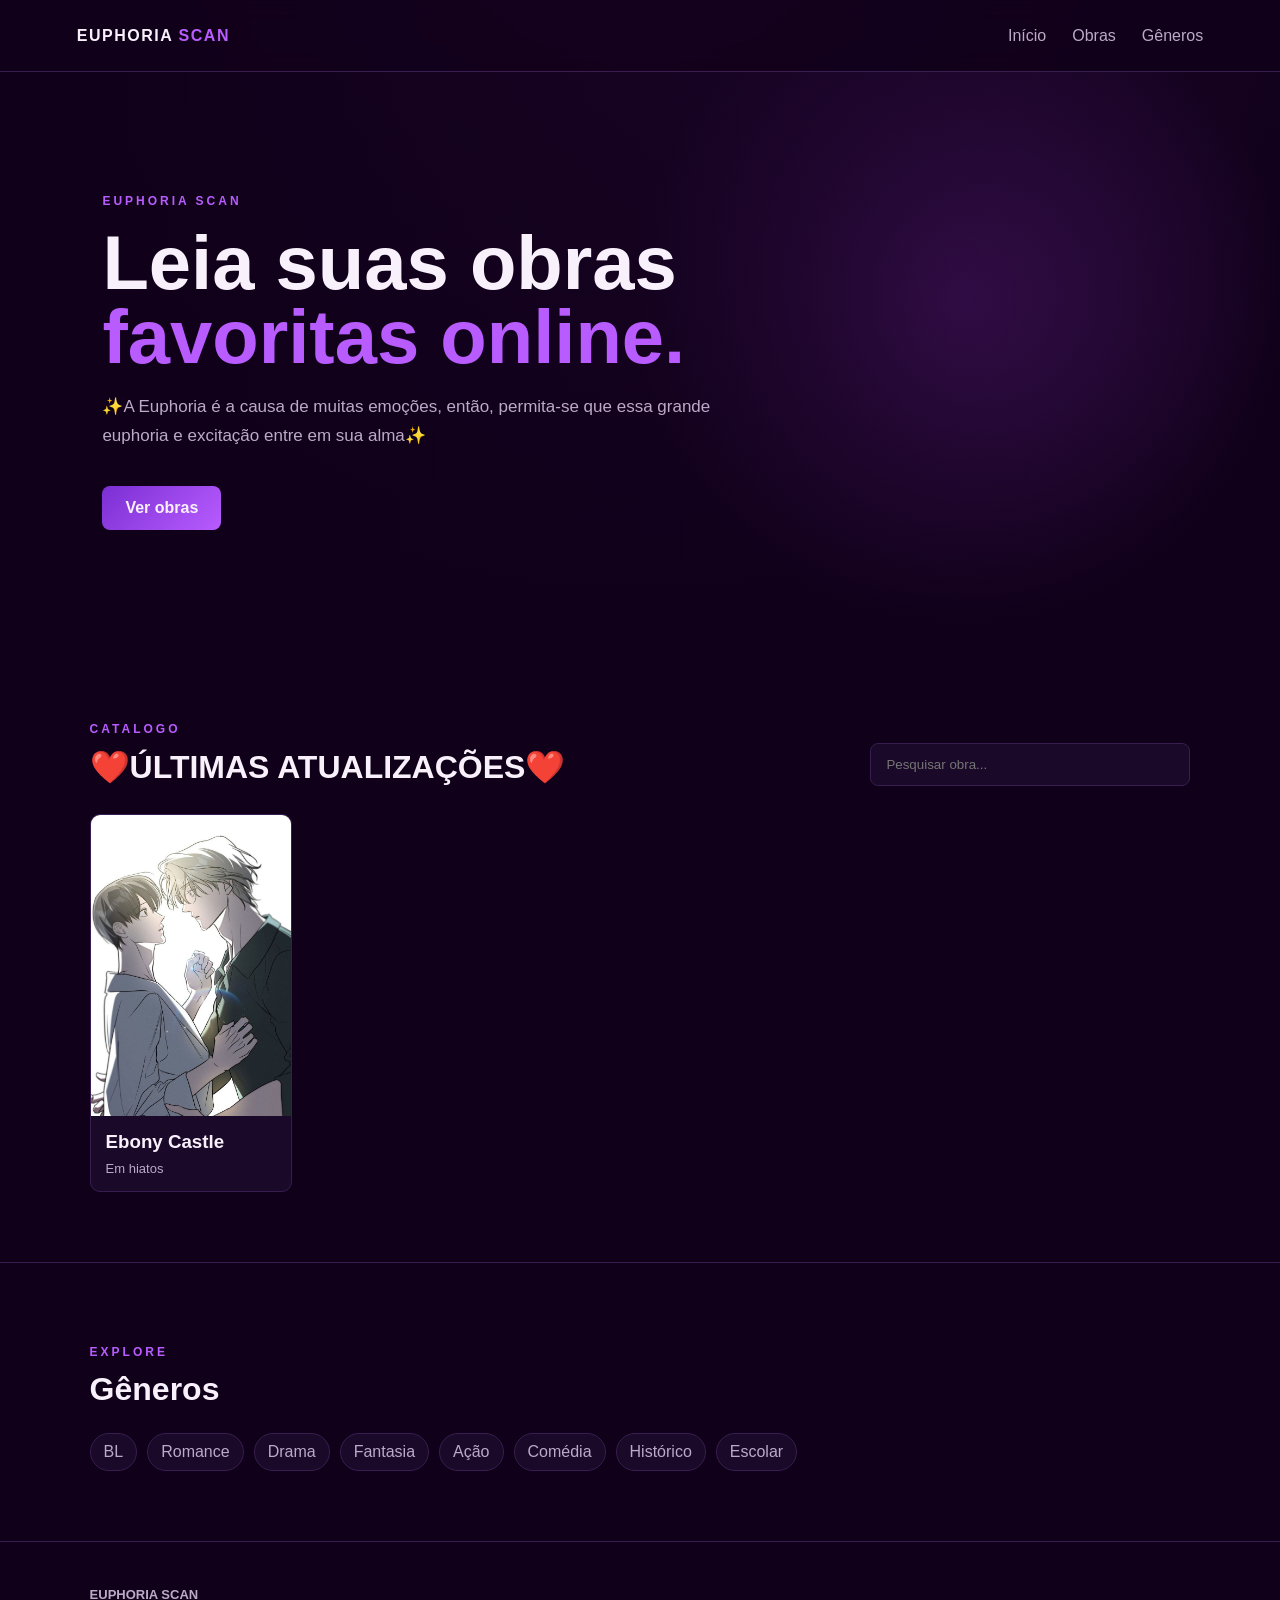
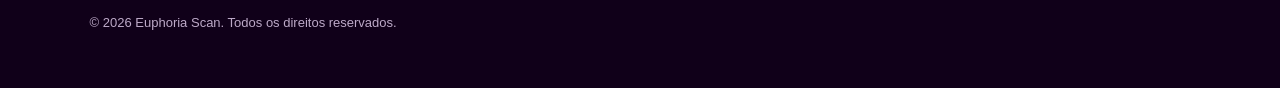
<file: index.html>
<!DOCTYPE html>
<html lang="pt-BR">
<head>
  <meta charset="UTF-8">
  <meta name="viewport" content="width=device-width, initial-scale=1.0">
  <meta name="description" content="Euphoria Scan — leitura de manhwas online.">
  <title>Euphoria Scan</title>
  <link rel="stylesheet" href="assets/css/style.css">
</head>
<body>
<header class="topbar">
  <a class="logo" href="index.html">EUPHORIA <span>SCAN</span></a>
  <nav>
    <a href="index.html">Início</a>
    <a href="index.html#catalogo">Obras</a>
    <a href="index.html#generos">Gêneros</a>
  </nav>
</header>

<main>
  <section class="hero">
    <div>
      <p class="eyebrow">EUPHORIA SCAN</p>
      <h1>Leia suas obras<br><span>favoritas online.</span></h1>
      <p class="hero-text">✨A Euphoria é a causa de muitas emoções, então, permita-se que essa grande euphoria e excitação entre em sua alma✨</p>
      <a class="btn" href="#catalogo">Ver obras</a>
    </div>
  </section>

  <section id="catalogo" class="section">
    <div class="section-title">
      <div>
        <p class="eyebrow">CATALOGO</p>
        <h2>❤️ÚLTIMAS ATUALIZAÇÕES❤️</h2>
      </div>
      <input id="search" class="search" type="search" placeholder="Pesquisar obra...">
    </div>
    <div id="catalog" class="grid"></div>
  </section>

  <section id="generos" class="section genres">
    <p class="eyebrow">EXPLORE</p>
    <h2>Gêneros</h2>
    <div class="genre-list">
      <span>BL</span><span>Romance</span><span>Drama</span><span>Fantasia</span>
      <span>Ação</span><span>Comédia</span><span>Histórico</span><span>Escolar</span>
    </div>
  </section>
</main>

<footer>
  <strong>EUPHORIA SCAN</strong>
  <p>© 2026 Euphoria Scan. Todos os direitos reservados.</p>
</footer>

<script src="assets/js/data.js"></script>
<script src="assets/js/site.js"></script>
</body>
</html>
</file>
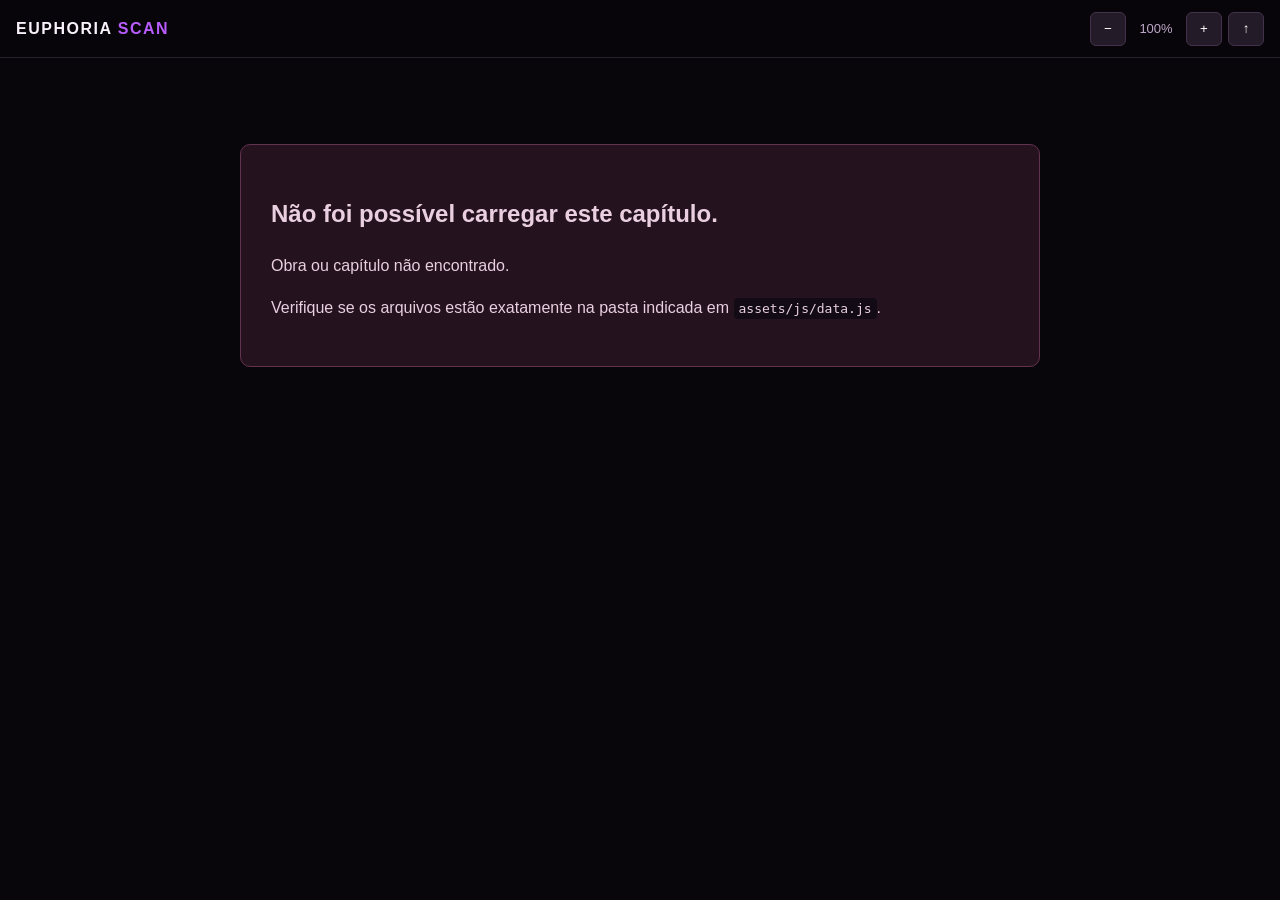
<file: leitor.html>
<!DOCTYPE html>
<html lang="pt-BR">
<head>
  <meta charset="UTF-8">
  <meta name="viewport" content="width=device-width, initial-scale=1.0">
  <title>Leitor — Euphoria Scan</title>
  <link rel="stylesheet" href="assets/css/style.css">
</head>
<body class="reader-page">
<header class="reader-bar">
  <a class="logo" href="index.html">EUPHORIA <span>SCAN</span></a>
  <div class="reader-actions">
    <button id="smaller">−</button>
    <span id="zoomLabel">100%</span>
    <button id="larger">+</button>
    <button id="topBtn">↑</button>
  </div>
</header>

<main>
  <div id="readerInfo" class="reader-info"></div>
  <div id="pages" class="reader"></div>
  <div id="readerError" class="reader-error" hidden></div>
</main>

<script src="assets/js/data.js"></script>
<script src="assets/js/reader.js"></script>
</body>
</html>
</file>
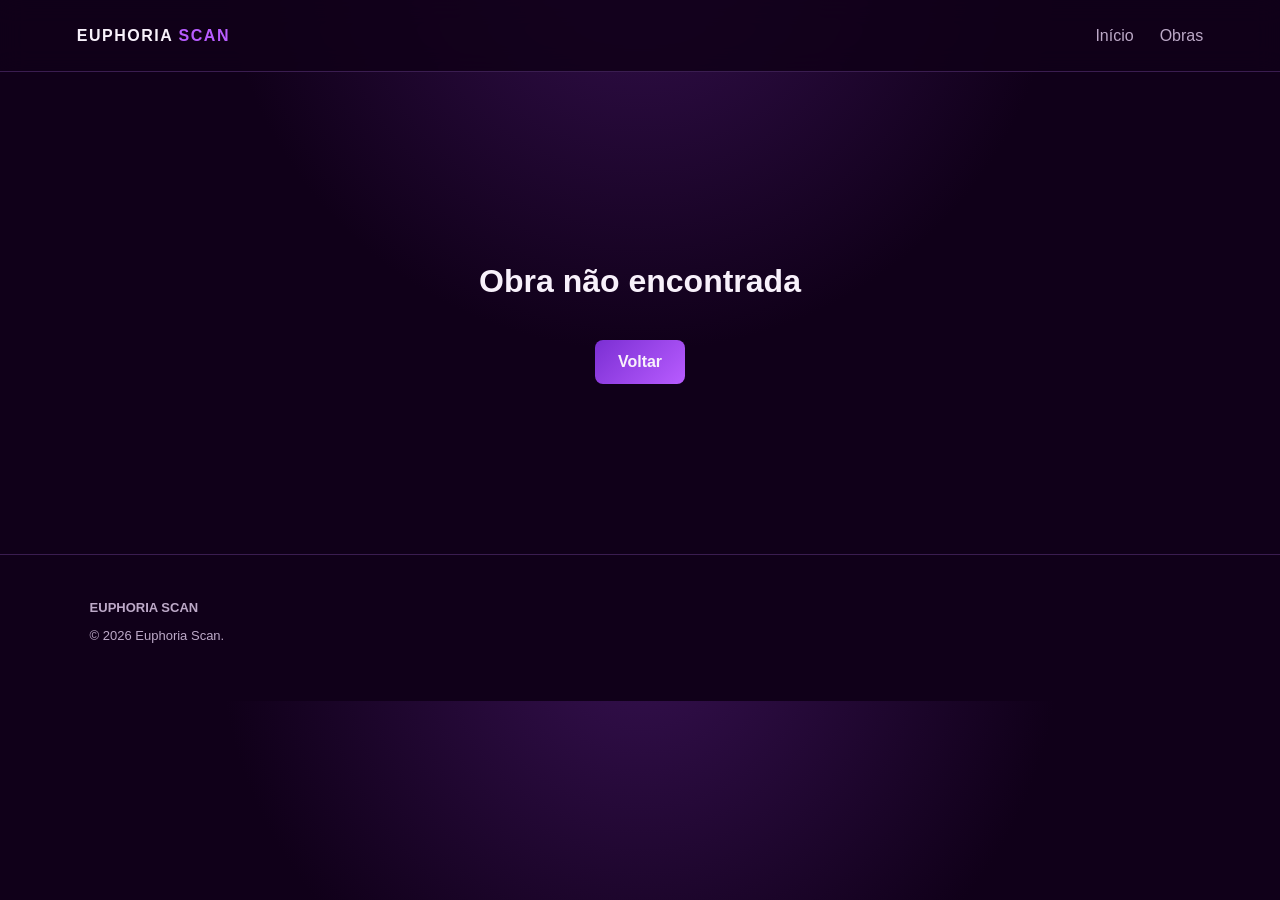
<file: obra.html>
<!DOCTYPE html>
<html lang="pt-BR">
<head>
  <meta charset="UTF-8">
  <meta name="viewport" content="width=device-width, initial-scale=1.0">
  <title>Obra — Euphoria Scan</title>
  <link rel="stylesheet" href="assets/css/style.css">
</head>
<body>
<header class="topbar">
  <a class="logo" href="index.html">EUPHORIA <span>SCAN</span></a>
  <nav><a href="index.html">Início</a><a href="index.html#catalogo">Obras</a></nav>
</header>

<main class="section">
  <div id="series"></div>
</main>

<footer><strong>EUPHORIA SCAN</strong><p>© 2026 Euphoria Scan.</p></footer>
<script src="assets/js/data.js"></script>
<script src="assets/js/series.js"></script>
</body>
</html>
</file>
<file: assets/css/style.css>
*{box-sizing:border-box}
:root{--bg:#100019;--panel:#1a0928;--panel2:#241039;--line:#3a1d50;--text:#f8f1fb;--muted:#bda9c8;--purple:#b85cff;--purple2:#7b2fd3}
html{scroll-behavior:smooth}
body{margin:0;background:radial-gradient(circle at 50% -10%,#35104f 0,#100019 42%);color:var(--text);font-family:Arial,Helvetica,sans-serif}
a{color:inherit;text-decoration:none}
.topbar{height:72px;padding:0 6%;display:flex;align-items:center;justify-content:space-between;border-bottom:1px solid var(--line);background:rgba(16,0,25,.88);backdrop-filter:blur(12px);position:sticky;top:0;z-index:20}
.logo{font-weight:900;letter-spacing:1.5px}.logo span{color:var(--purple)}
nav{display:flex;gap:26px;color:var(--muted)}nav a:hover{color:white}
.hero{min-height:510px;padding:110px 8%;display:flex;align-items:center;background:linear-gradient(90deg,rgba(16,0,25,.98),rgba(16,0,25,.55)),radial-gradient(circle at 75% 40%,#6e2397,transparent 32%)}
.eyebrow{font-size:12px;letter-spacing:3px;color:var(--purple);font-weight:800}
.hero h1{font-size:clamp(42px,7vw,76px);line-height:.98;margin:18px 0}.hero h1 span{color:var(--purple)}
.hero-text{max-width:620px;color:var(--muted);font-size:17px;line-height:1.7}
.btn{display:inline-block;margin-top:18px;padding:13px 23px;border-radius:8px;background:linear-gradient(135deg,var(--purple2),var(--purple));font-weight:800}
.section{padding:70px 7%;max-width:1400px;margin:auto}.section-title{display:flex;align-items:end;justify-content:space-between;gap:20px;margin-bottom:28px}.section h2{font-size:32px;margin:8px 0 0}
.search{width:min(320px,100%);background:var(--panel);border:1px solid var(--line);border-radius:8px;padding:13px 15px;color:white;outline:none}.search:focus{border-color:var(--purple)}
.grid{display:grid;grid-template-columns:repeat(auto-fill,minmax(180px,1fr));gap:22px}.card{background:var(--panel);border:1px solid var(--line);border-radius:10px;overflow:hidden;transition:.2s}.card:hover{transform:translateY(-4px);border-color:var(--purple)}.cover-wrap{aspect-ratio:2/3;background:#251031}.cover-wrap img{width:100%;height:100%;object-fit:cover;display:block}.card-body{padding:15px}.card-body h3{margin:0 0 8px}.card-body p{margin:0;color:var(--muted);font-size:13px}
.genres{border-top:1px solid var(--line)}.genre-list{display:flex;flex-wrap:wrap;gap:10px;margin-top:25px}.genre-list span,.tags span{border:1px solid var(--line);background:var(--panel);padding:9px 13px;border-radius:999px;color:var(--muted)}
footer{padding:45px 7%;border-top:1px solid var(--line);color:var(--muted);font-size:13px}

.series-head{display:grid;grid-template-columns:230px 1fr;gap:38px;align-items:start}.series-cover{background:var(--panel);border:1px solid var(--line);border-radius:10px;overflow:hidden}.series-cover img{width:100%;display:block}.series-info h1{font-size:48px;margin:10px 0 18px}.series-info>p{color:var(--muted);line-height:1.75;max-width:760px}.tags{display:flex;flex-wrap:wrap;gap:8px;margin-bottom:25px}.status{margin-top:24px}.status strong{color:#d69cff}.chapter-section{margin-top:70px}.chapter-list{display:flex;flex-direction:column;gap:9px}.chapter{display:grid;grid-template-columns:150px 1fr 30px;align-items:center;gap:15px;padding:18px;background:var(--panel);border:1px solid var(--line);border-radius:8px}.chapter:hover{border-color:var(--purple);background:var(--panel2)}.chapter>span:first-child{color:var(--muted);font-size:14px}.arrow{color:var(--purple);font-size:22px}.empty{text-align:center;padding:100px 0}

.reader-page{background:#08050b}.reader-bar{position:sticky;top:0;z-index:30;min-height:58px;padding:8px 16px;display:flex;align-items:center;justify-content:space-between;background:rgba(8,5,11,.94);border-bottom:1px solid #28202b;backdrop-filter:blur(10px)}.reader-actions{display:flex;align-items:center;gap:6px}.reader-actions button{background:#241b29;color:white;border:1px solid #43334a;border-radius:6px;min-width:36px;height:34px;cursor:pointer}.reader-actions button:hover{border-color:var(--purple)}#zoomLabel{min-width:48px;text-align:center;font-size:13px;color:var(--muted)}
.reader-info{max-width:900px;margin:0 auto;padding:18px 14px;display:flex;justify-content:space-between;color:var(--muted);font-size:13px}.reader-info strong{color:white}.reader{width:100%;display:flex;flex-direction:column;align-items:center}.page-shell{width:min(100%,1100px);min-height:40px;display:flex;justify-content:center}.reader-img{display:block;height:auto;max-width:100%;width:100%;object-fit:contain;margin:0 auto}.reader-error{max-width:800px;margin:50px auto;padding:30px;background:#24121f;border:1px solid #64324f;border-radius:10px;color:#e9cfe0;line-height:1.6}.reader-error code{background:#120b15;padding:3px 5px;border-radius:4px}
@media(max-width:700px){.topbar{padding:0 18px}.topbar nav{display:none}.hero{padding:80px 24px;min-height:450px}.section{padding:50px 18px}.section-title{align-items:stretch;flex-direction:column}.series-head{grid-template-columns:130px 1fr;gap:18px}.series-info h1{font-size:29px}.chapter{grid-template-columns:90px 1fr 20px}.chapter>span:first-child{font-size:12px}.reader-bar .logo{font-size:13px}.reader-info{padding:14px 10px}}
</file>
